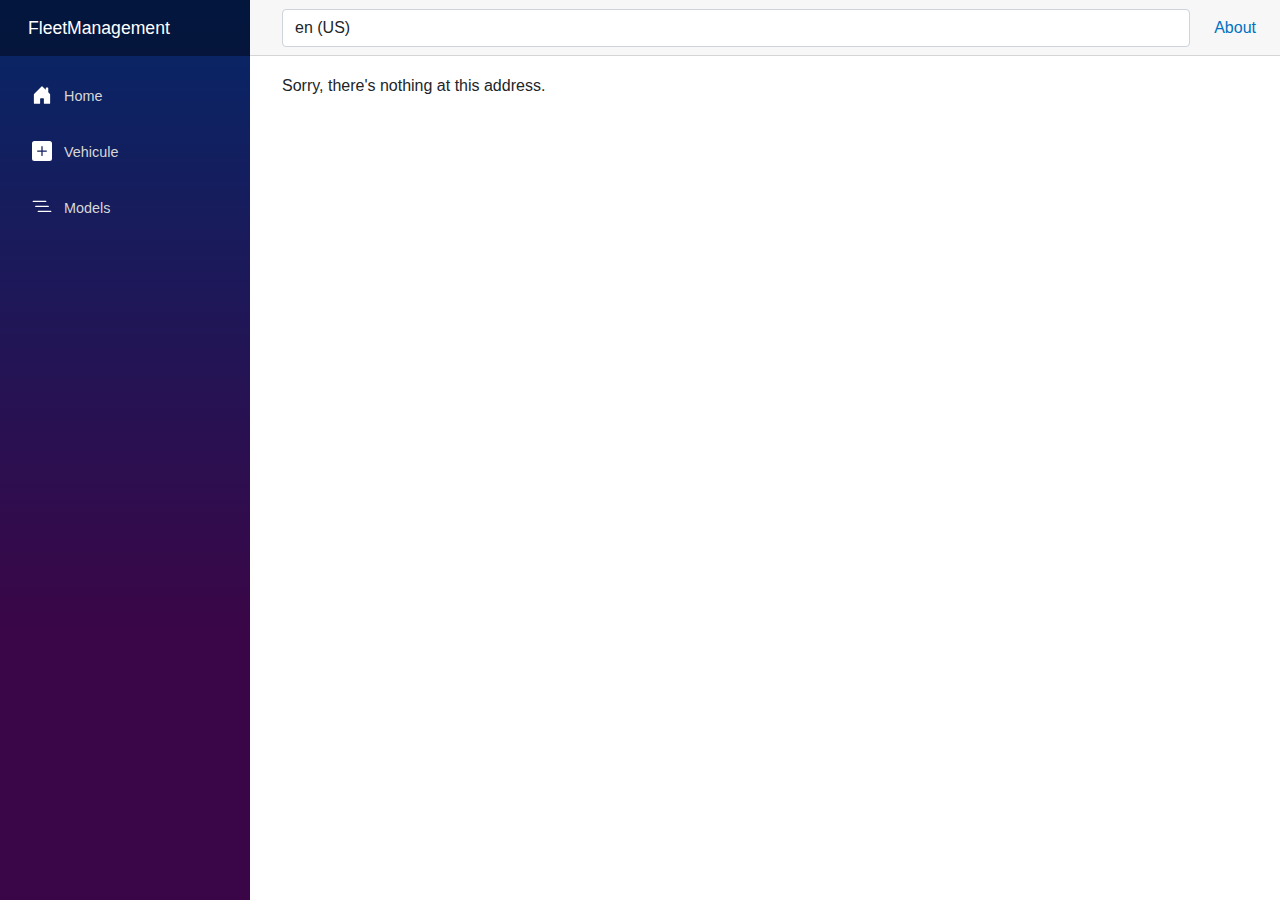
<file: FleetManagement/wwwroot/index.html>
<!DOCTYPE html>
<html lang="en">

<head>
    <meta charset="utf-8" />
    <meta name="viewport" content="width=device-width, initial-scale=1.0" />
    <title>FleetManagement</title>
    <base href="/" />
    <link rel="stylesheet" href="css/bootstrap/bootstrap.min.css" />
    <link href="_content/Blazorise.Bootstrap/blazorise.bootstrap.css" rel="stylesheet" />
    <link rel="stylesheet" href="css/app.css" />
    <link rel="icon" type="image/png" href="favicon.png" />
    <link href="FleetManagement.styles.css" rel="stylesheet" />
    <link href="manifest.webmanifest" rel="manifest" />
    <link rel="apple-touch-icon" sizes="512x512" href="icon-512.png" />
    <link rel="apple-touch-icon" sizes="192x192" href="icon-192.png" />
</head>

<body>
    <div id="app">
        <svg class="loading-progress">
            <circle r="40%" cx="50%" cy="50%" />
            <circle r="40%" cx="50%" cy="50%" />
        </svg>
        <div class="loading-progress-text"></div>
    </div>

    <div id="blazor-error-ui">
        An unhandled error has occurred.
        <a href="" class="reload">Reload</a>
        <a class="dismiss">🗙</a>
    </div>
    <script src="_framework/blazor.webassembly.js"></script>
    <script>navigator.serviceWorker.register('service-worker.js');</script>
    <script>
        window.blazorCulture = {
            get: () => window.localStorage['BlazorCulture'],
            set: (value) => window.localStorage['BlazorCulture'] = value
        };
    </script>
</body>

</html>
</file>
<file: FleetManagement/wwwroot/css/app.css>
html, body {
    font-family: 'Helvetica Neue', Helvetica, Arial, sans-serif;
}

h1:focus {
    outline: none;
}

a, .btn-link {
    color: #0071c1;
}

.btn-primary {
    color: #fff;
    background-color: #1b6ec2;
    border-color: #1861ac;
}

.btn:focus, .btn:active:focus, .btn-link.nav-link:focus, .form-control:focus, .form-check-input:focus {
  box-shadow: 0 0 0 0.1rem white, 0 0 0 0.25rem #258cfb;
}

.content {
    padding-top: 1.1rem;
}

.valid.modified:not([type=checkbox]) {
    outline: 1px solid #26b050;
}

.invalid {
    outline: 1px solid red;
}

.validation-message {
    color: red;
}

#blazor-error-ui {
    background: lightyellow;
    bottom: 0;
    box-shadow: 0 -1px 2px rgba(0, 0, 0, 0.2);
    display: none;
    left: 0;
    padding: 0.6rem 1.25rem 0.7rem 1.25rem;
    position: fixed;
    width: 100%;
    z-index: 1000;
}

    #blazor-error-ui .dismiss {
        cursor: pointer;
        position: absolute;
        right: 0.75rem;
        top: 0.5rem;
    }

.blazor-error-boundary {
    background: url([data-uri]) no-repeat 1rem/1.8rem, #b32121;
    padding: 1rem 1rem 1rem 3.7rem;
    color: white;
}

    .blazor-error-boundary::after {
        content: "An error has occurred."
    }

.loading-progress {
    position: relative;
    display: block;
    width: 8rem;
    height: 8rem;
    margin: 20vh auto 1rem auto;
}

    .loading-progress circle {
        fill: none;
        stroke: #e0e0e0;
        stroke-width: 0.6rem;
        transform-origin: 50% 50%;
        transform: rotate(-90deg);
    }

        .loading-progress circle:last-child {
            stroke: #1b6ec2;
            stroke-dasharray: calc(3.141 * var(--blazor-load-percentage, 0%) * 0.8), 500%;
            transition: stroke-dasharray 0.05s ease-in-out;
        }

.loading-progress-text {
    position: absolute;
    text-align: center;
    font-weight: bold;
    inset: calc(20vh + 3.25rem) 0 auto 0.2rem;
}

    .loading-progress-text:after {
        content: var(--blazor-load-percentage-text, "Loading");
    }

code {
    color: #c02d76;
}
</file>
